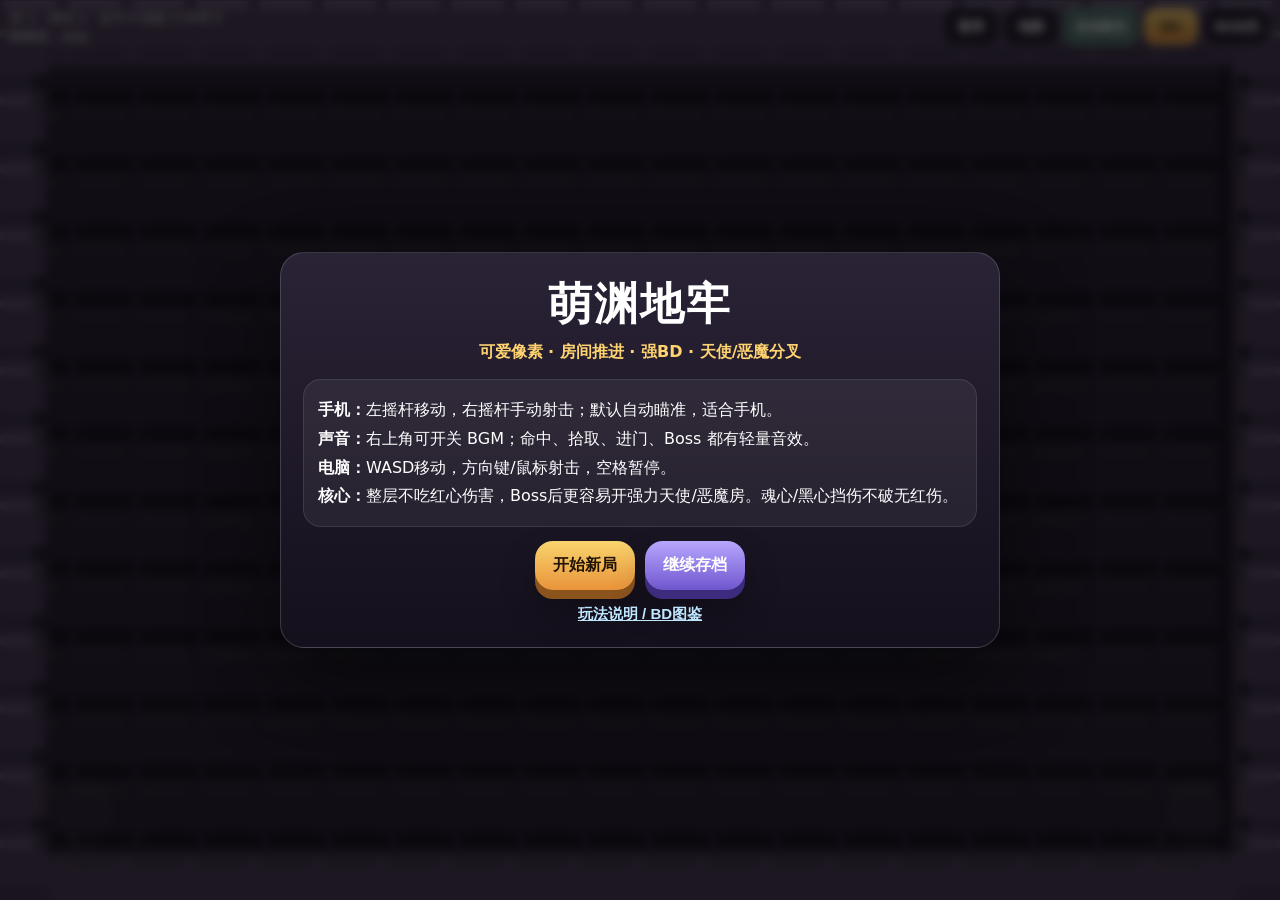
<file: index.html>
<!doctype html>
<html lang="zh-CN">
<head>
  <meta charset="utf-8" />
  <meta name="viewport" content="width=device-width,initial-scale=1,maximum-scale=1,user-scalable=no,viewport-fit=cover" />
  <meta name="theme-color" content="#171221" />
  <meta name="description" content="可爱怪诞地牢肉鸽射击网页游戏，手机和电脑都能玩。" />
  <title>萌渊地牢 Cute Abyss v8</title>
  <link rel="stylesheet" href="styles.css?v=8" />
  <link rel="manifest" href="manifest.webmanifest" />
</head>
<body>
  <div id="gameWrap">
    <canvas id="game" width="960" height="640" aria-label="Cute Abyss game canvas"></canvas>

    <div id="hud">
      <div class="hud-left">
        <div id="hearts" class="hearts"></div>
        <div id="statsLine">层 1 · 房间 1 · 金币 0 钥匙 0 炸弹 0</div>
        <div id="dealLine">特殊房：未知</div>
      </div>
      <div class="hud-right">
        <button id="btnPause" class="miniBtn">暂停</button>
        <button id="btnMap" class="miniBtn">地图</button>
        <button id="btnAuto" class="miniBtn active">自动射击</button>
        <button id="btnBag" class="miniBtn bdMiniBtn">BD</button>
        <button id="btnMusic" class="miniBtn">BGM关</button>
      </div>
    </div>

    <div id="miniMap" class="miniMap hidden"></div>
    <div id="toast" class="toast hidden"></div>
    <div id="itemDock" class="itemDock hidden"></div>
    <button id="btnBagFloat" class="bagFloatBtn hidden">🎒<br><b>查看BD</b></button>
    <button id="btnNextRoom" class="nextRoomBtn hidden">进门 / 下一房间</button>

    <div id="leftStick" class="stick"><div></div><span>移动</span></div>
    <div id="rightStick" class="stick"><div></div><span>射击</span></div>

    <div id="modal" class="modal">
      <div class="panel startPanel">
        <h1>萌渊地牢</h1>
        <p class="subtitle">可爱像素 · 房间推进 · 强BD · 天使/恶魔分叉</p>
        <div class="tips">
          <p><b>手机：</b>左摇杆移动，右摇杆手动射击；默认自动瞄准，适合手机。</p>
          <p><b>声音：</b>右上角可开关 BGM；命中、拾取、进门、Boss 都有轻量音效。</p>
          <p><b>电脑：</b>WASD移动，方向键/鼠标射击，空格暂停。</p>
          <p><b>核心：</b>整层不吃红心伤害，Boss后更容易开强力天使/恶魔房。魂心/黑心挡伤不破无红伤。</p>
        </div>
        <div class="row">
          <button id="btnStart" class="bigBtn">开始新局</button>
          <button id="btnContinue" class="bigBtn secondary">继续存档</button>
        </div>
        <button id="btnGuide" class="linkBtn">玩法说明 / BD图鉴</button>
      </div>
    </div>
  </div>
  <script src="game.js?v=8"></script>
</body>
</html>
</file>
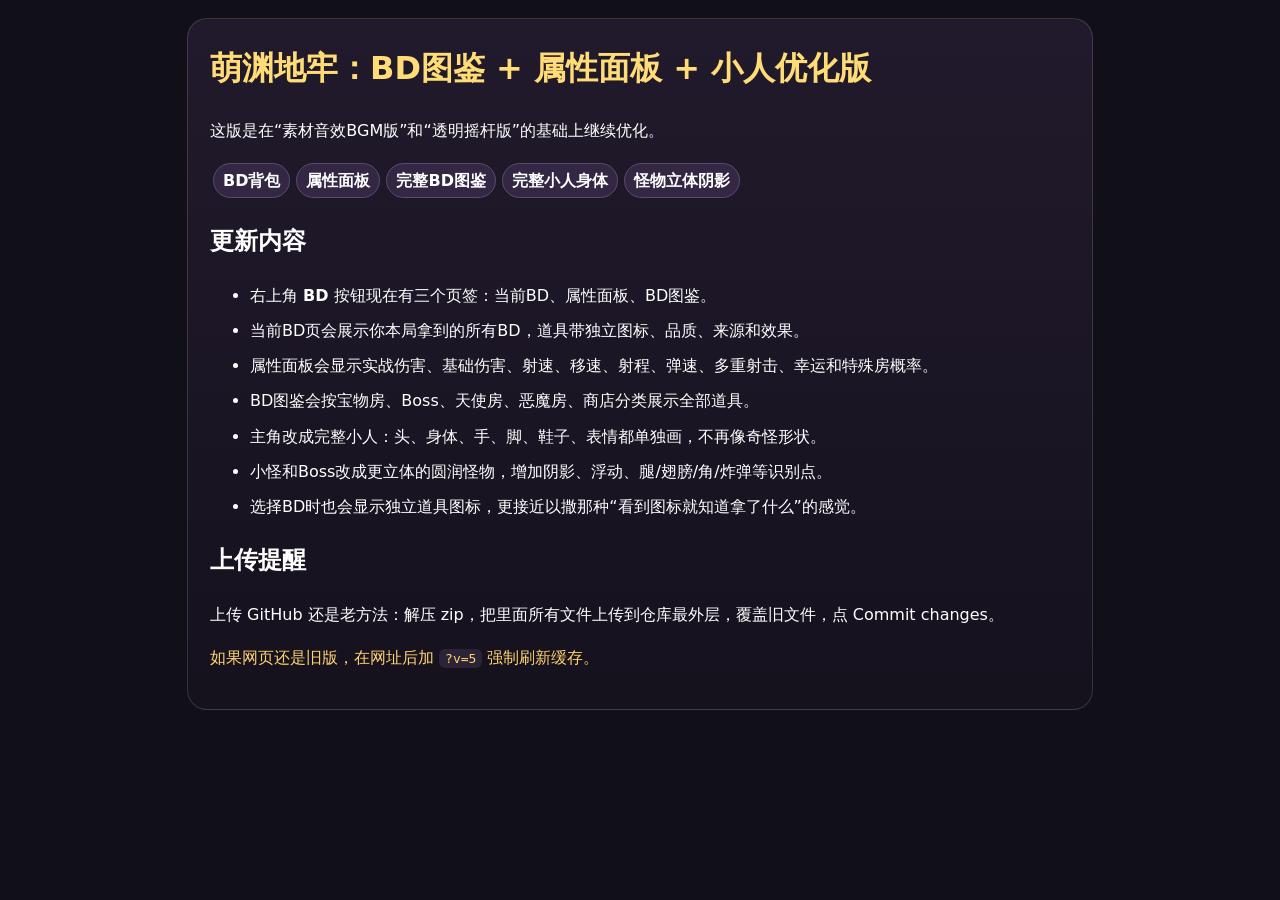
<file: 更新说明_BD图鉴属性面板小人版.html>
<!doctype html><html lang="zh-CN"><head><meta charset="utf-8"><meta name="viewport" content="width=device-width,initial-scale=1"><title>萌渊地牢更新说明</title><style>body{margin:0;background:#111018;color:#fff;font-family:system-ui,-apple-system,Segoe UI,Roboto,Noto Sans SC,sans-serif;line-height:1.7;padding:18px}.box{max-width:860px;margin:auto;background:linear-gradient(180deg,#211a2c,#15111d);border:1px solid rgba(255,255,255,.14);border-radius:20px;padding:22px}h1{margin-top:0;color:#ffdc76}.tag{display:inline-block;background:#332744;border:1px solid #5a4c6d;border-radius:999px;padding:3px 9px;margin:3px;font-weight:800}li{margin:8px 0}code{background:#2b2338;border-radius:6px;padding:2px 6px}.warn{color:#ffd36f}</style></head><body><div class="box"><h1>萌渊地牢：BD图鉴 + 属性面板 + 小人优化版</h1><p>这版是在“素材音效BGM版”和“透明摇杆版”的基础上继续优化。</p><p><span class="tag">BD背包</span><span class="tag">属性面板</span><span class="tag">完整BD图鉴</span><span class="tag">完整小人身体</span><span class="tag">怪物立体阴影</span></p><h2>更新内容</h2><ul><li>右上角 <b>BD</b> 按钮现在有三个页签：当前BD、属性面板、BD图鉴。</li><li>当前BD页会展示你本局拿到的所有BD，道具带独立图标、品质、来源和效果。</li><li>属性面板会显示实战伤害、基础伤害、射速、移速、射程、弹速、多重射击、幸运和特殊房概率。</li><li>BD图鉴会按宝物房、Boss、天使房、恶魔房、商店分类展示全部道具。</li><li>主角改成完整小人：头、身体、手、脚、鞋子、表情都单独画，不再像奇怪形状。</li><li>小怪和Boss改成更立体的圆润怪物，增加阴影、浮动、腿/翅膀/角/炸弹等识别点。</li><li>选择BD时也会显示独立道具图标，更接近以撒那种“看到图标就知道拿了什么”的感觉。</li></ul><h2>上传提醒</h2><p>上传 GitHub 还是老方法：解压 zip，把里面所有文件上传到仓库最外层，覆盖旧文件，点 Commit changes。</p><p class="warn">如果网页还是旧版，在网址后加 <code>?v=5</code> 强制刷新缓存。</p></div></body></html>
</file>
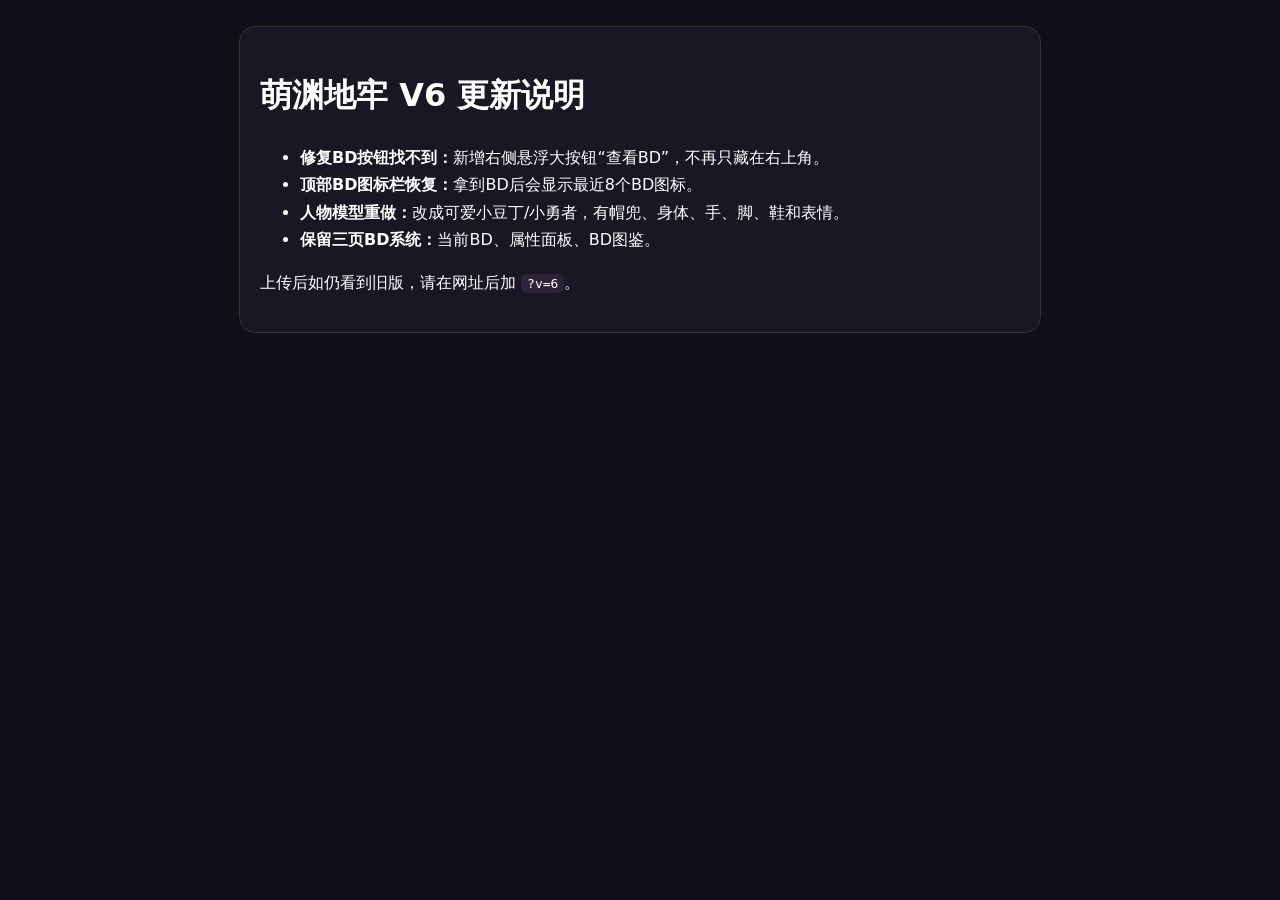
<file: 更新说明_BD按钮人物重做版.html>
<!doctype html><html lang="zh-CN"><meta charset="utf-8"><meta name="viewport" content="width=device-width,initial-scale=1"><title>更新说明</title><style>body{font-family:system-ui,-apple-system,Segoe UI,Roboto,Noto Sans SC,sans-serif;background:#111018;color:#fff;padding:18px;line-height:1.7}.box{max-width:760px;margin:auto;background:#1a1623;border:1px solid #333;border-radius:16px;padding:20px}code{background:#2b2338;padding:2px 6px;border-radius:6px}</style><body><div class="box"><h1>萌渊地牢 V6 更新说明</h1><ul><li><b>修复BD按钮找不到：</b>新增右侧悬浮大按钮“查看BD”，不再只藏在右上角。</li><li><b>顶部BD图标栏恢复：</b>拿到BD后会显示最近8个BD图标。</li><li><b>人物模型重做：</b>改成可爱小豆丁/小勇者，有帽兜、身体、手、脚、鞋和表情。</li><li><b>保留三页BD系统：</b>当前BD、属性面板、BD图鉴。</li></ul><p>上传后如仍看到旧版，请在网址后加 <code>?v=6</code>。</p></div></body></html>
</file>
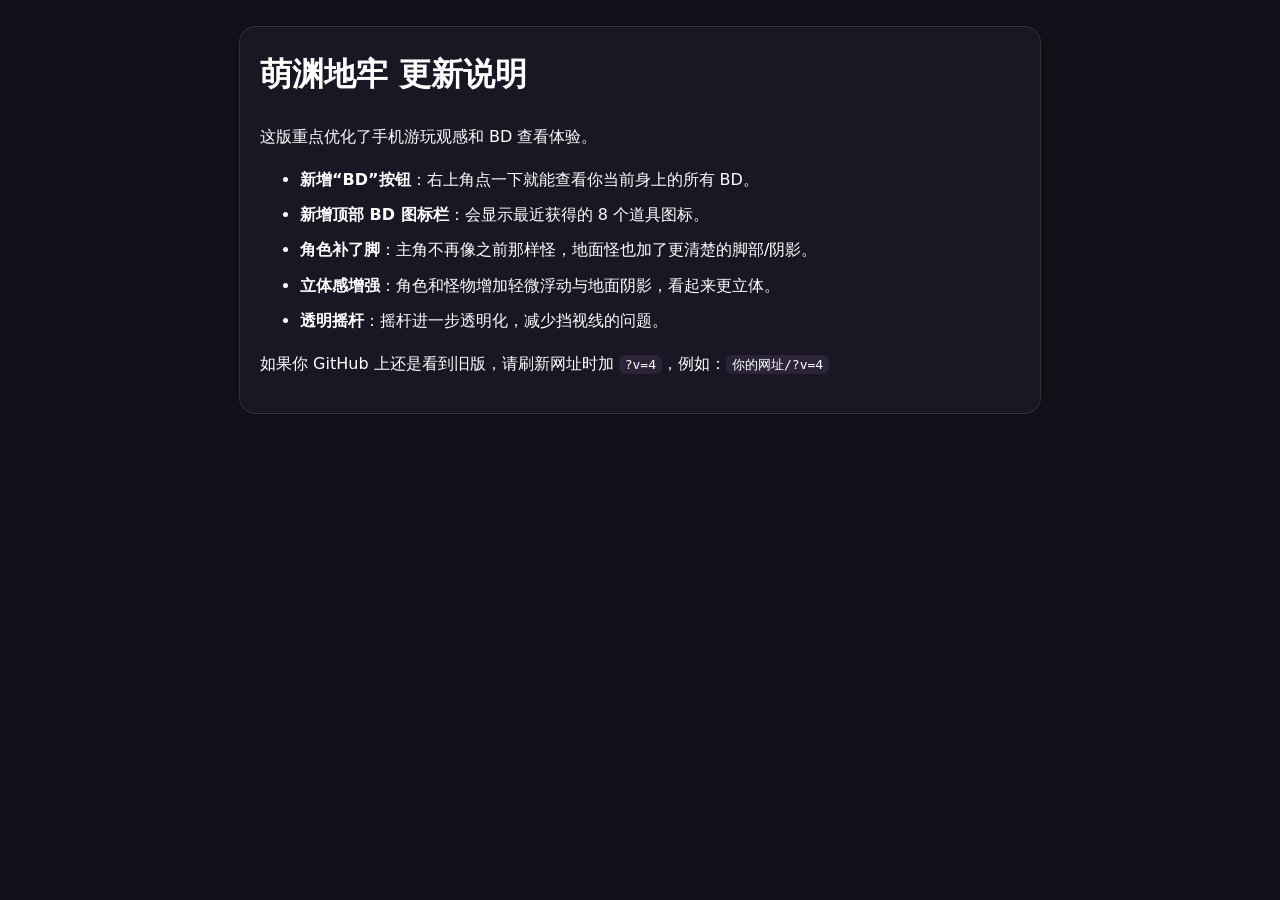
<file: 更新说明_BD背包透明摇杆版.html>
<!doctype html><html lang="zh-CN"><meta charset="utf-8"><meta name="viewport" content="width=device-width,initial-scale=1"><title>更新说明</title><style>body{font-family:system-ui,-apple-system,Segoe UI,Roboto,Noto Sans SC,sans-serif;background:#111018;color:#fff;padding:18px;line-height:1.7} .box{max-width:760px;margin:auto;background:#1a1623;border:1px solid #333;border-radius:16px;padding:20px} h1{margin-top:0} li{margin:8px 0} code{background:#2b2338;padding:2px 6px;border-radius:6px}</style><body><div class="box"><h1>萌渊地牢 更新说明</h1><p>这版重点优化了手机游玩观感和 BD 查看体验。</p><ul><li><b>新增“BD”按钮</b>：右上角点一下就能查看你当前身上的所有 BD。</li><li><b>新增顶部 BD 图标栏</b>：会显示最近获得的 8 个道具图标。</li><li><b>角色补了脚</b>：主角不再像之前那样怪，地面怪也加了更清楚的脚部/阴影。</li><li><b>立体感增强</b>：角色和怪物增加轻微浮动与地面阴影，看起来更立体。</li><li><b>透明摇杆</b>：摇杆进一步透明化，减少挡视线的问题。</li></ul><p>如果你 GitHub 上还是看到旧版，请刷新网址时加 <code>?v=4</code>，例如：<code>你的网址/?v=4</code></p></div></body></html>
</file>
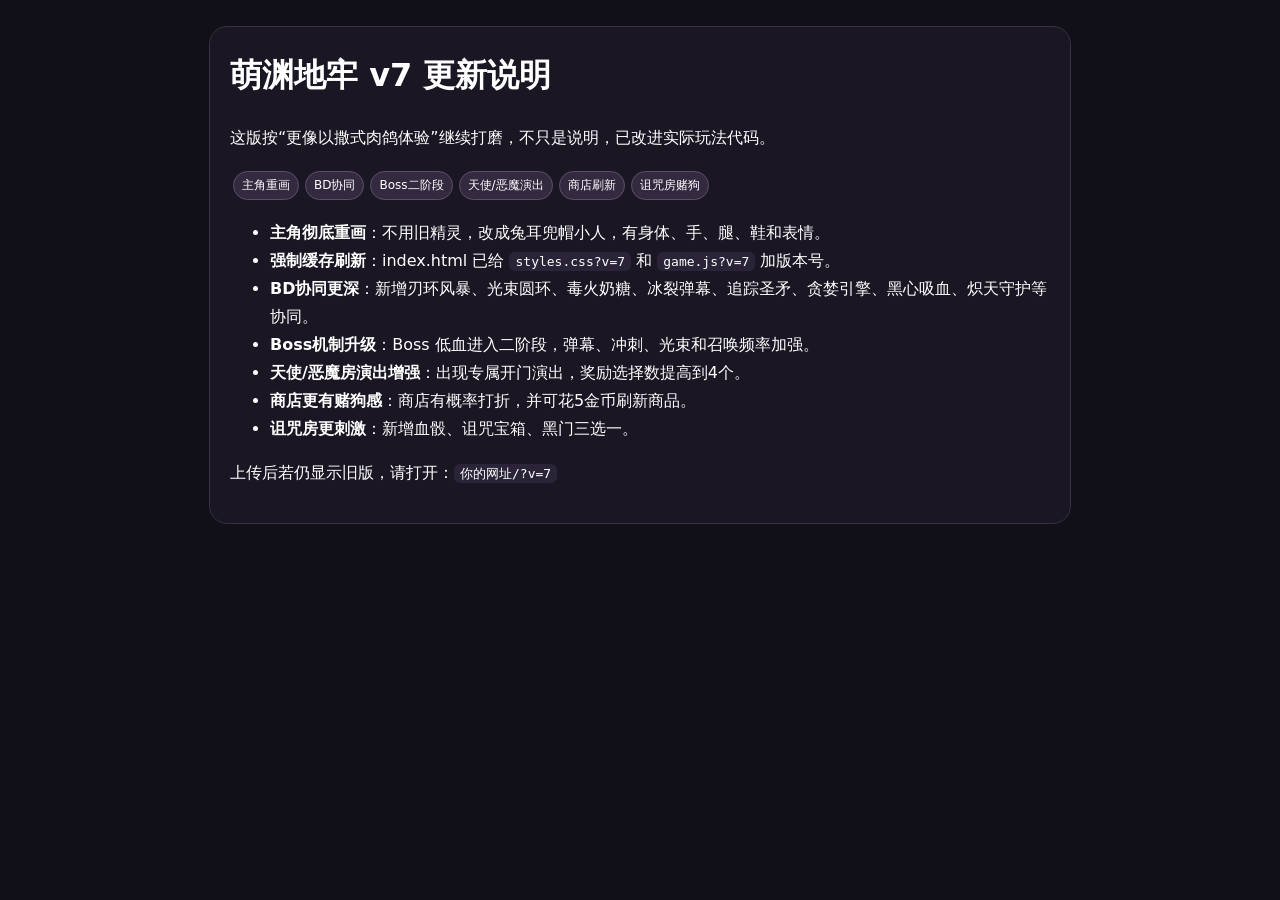
<file: 更新说明_v7人物协同赌狗房版.html>
<!doctype html><html lang="zh-CN"><meta charset="utf-8"><meta name="viewport" content="width=device-width,initial-scale=1"><title>v7更新说明</title><style>body{font-family:system-ui,-apple-system,Segoe UI,Roboto,Noto Sans SC,sans-serif;background:#111018;color:#fff;padding:18px;line-height:1.75}.box{max-width:820px;margin:auto;background:#1a1623;border:1px solid #383044;border-radius:18px;padding:20px}h1{margin-top:0}.tag{display:inline-block;background:#342a40;border:1px solid #5d4f6c;border-radius:999px;padding:3px 8px;margin:3px;font-size:12px}code{background:#2b2338;padding:2px 6px;border-radius:6px}</style><body><div class="box"><h1>萌渊地牢 v7 更新说明</h1><p>这版按“更像以撒式肉鸽体验”继续打磨，不只是说明，已改进实际玩法代码。</p><p><span class="tag">主角重画</span><span class="tag">BD协同</span><span class="tag">Boss二阶段</span><span class="tag">天使/恶魔演出</span><span class="tag">商店刷新</span><span class="tag">诅咒房赌狗</span></p><ul><li><b>主角彻底重画</b>：不用旧精灵，改成兔耳兜帽小人，有身体、手、腿、鞋和表情。</li><li><b>强制缓存刷新</b>：index.html 已给 <code>styles.css?v=7</code> 和 <code>game.js?v=7</code> 加版本号。</li><li><b>BD协同更深</b>：新增刃环风暴、光束圆环、毒火奶糖、冰裂弹幕、追踪圣矛、贪婪引擎、黑心吸血、炽天守护等协同。</li><li><b>Boss机制升级</b>：Boss 低血进入二阶段，弹幕、冲刺、光束和召唤频率加强。</li><li><b>天使/恶魔房演出增强</b>：出现专属开门演出，奖励选择数提高到4个。</li><li><b>商店更有赌狗感</b>：商店有概率打折，并可花5金币刷新商品。</li><li><b>诅咒房更刺激</b>：新增血骰、诅咒宝箱、黑门三选一。</li></ul><p>上传后若仍显示旧版，请打开：<code>你的网址/?v=7</code></p></div></body></html>
</file>
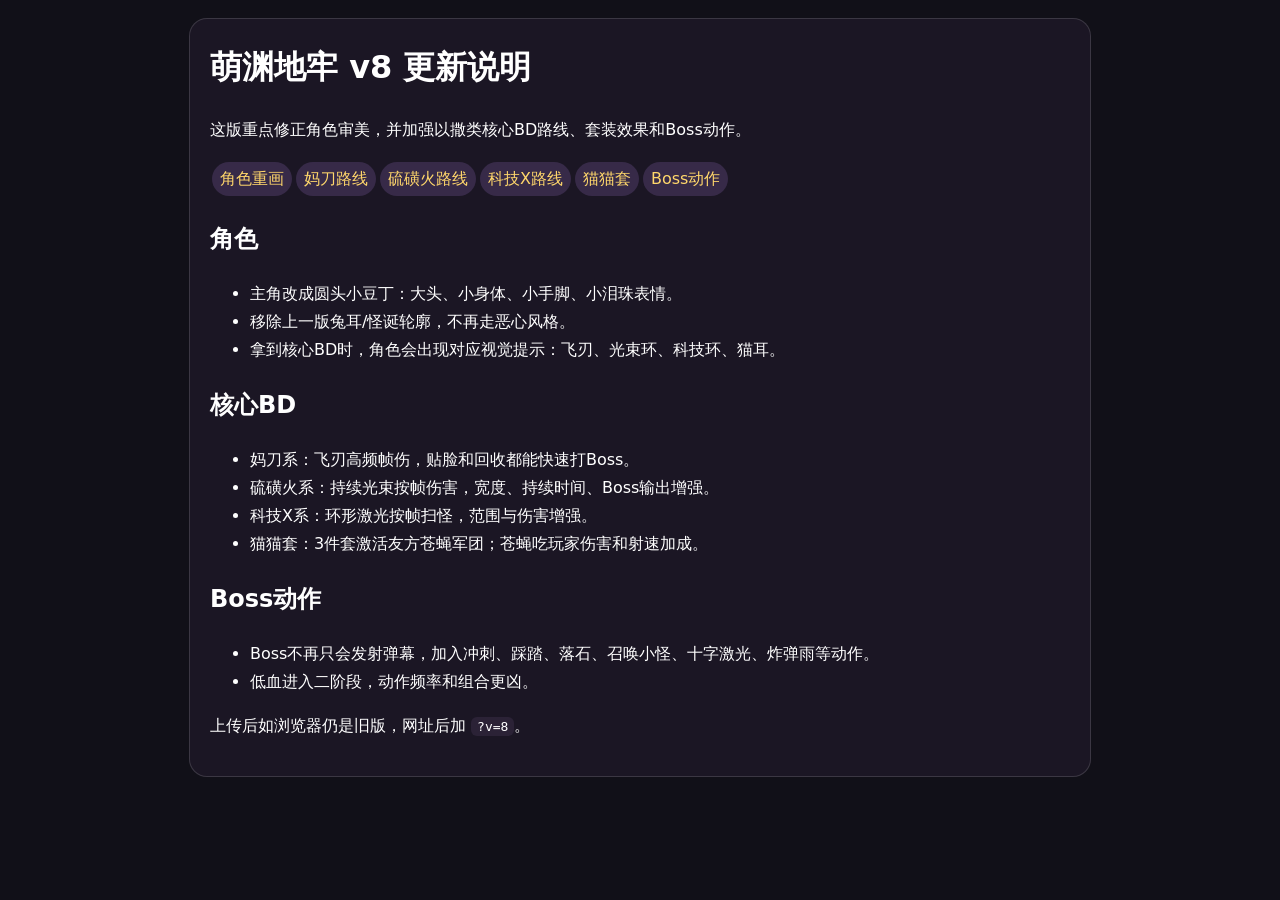
<file: 更新说明_v8可爱角色核心BDBoss动作版.html>
<!doctype html><html lang="zh-CN"><meta charset="utf-8"><meta name="viewport" content="width=device-width,initial-scale=1"><title>v8 更新说明</title><style>body{margin:0;background:#111018;color:#fff;font-family:system-ui,-apple-system,"Noto Sans SC",sans-serif;line-height:1.75;padding:18px}.box{max-width:860px;margin:auto;background:#1b1624;border:1px solid rgba(255,255,255,.14);border-radius:18px;padding:20px}h1{margin-top:0}.tag{display:inline-block;padding:3px 8px;border-radius:999px;background:#372a48;color:#ffd76b;margin:2px}code{background:#2b2236;border-radius:6px;padding:2px 6px}</style><body><div class="box"><h1>萌渊地牢 v8 更新说明</h1><p>这版重点修正角色审美，并加强以撒类核心BD路线、套装效果和Boss动作。</p><p><span class="tag">角色重画</span><span class="tag">妈刀路线</span><span class="tag">硫磺火路线</span><span class="tag">科技X路线</span><span class="tag">猫猫套</span><span class="tag">Boss动作</span></p><h2>角色</h2><ul><li>主角改成圆头小豆丁：大头、小身体、小手脚、小泪珠表情。</li><li>移除上一版兔耳/怪诞轮廓，不再走恶心风格。</li><li>拿到核心BD时，角色会出现对应视觉提示：飞刃、光束环、科技环、猫耳。</li></ul><h2>核心BD</h2><ul><li>妈刀系：飞刃高频帧伤，贴脸和回收都能快速打Boss。</li><li>硫磺火系：持续光束按帧伤害，宽度、持续时间、Boss输出增强。</li><li>科技X系：环形激光按帧扫怪，范围与伤害增强。</li><li>猫猫套：3件套激活友方苍蝇军团；苍蝇吃玩家伤害和射速加成。</li></ul><h2>Boss动作</h2><ul><li>Boss不再只会发射弹幕，加入冲刺、踩踏、落石、召唤小怪、十字激光、炸弹雨等动作。</li><li>低血进入二阶段，动作频率和组合更凶。</li></ul><p>上传后如浏览器仍是旧版，网址后加 <code>?v=8</code>。</p></div></body></html>
</file>
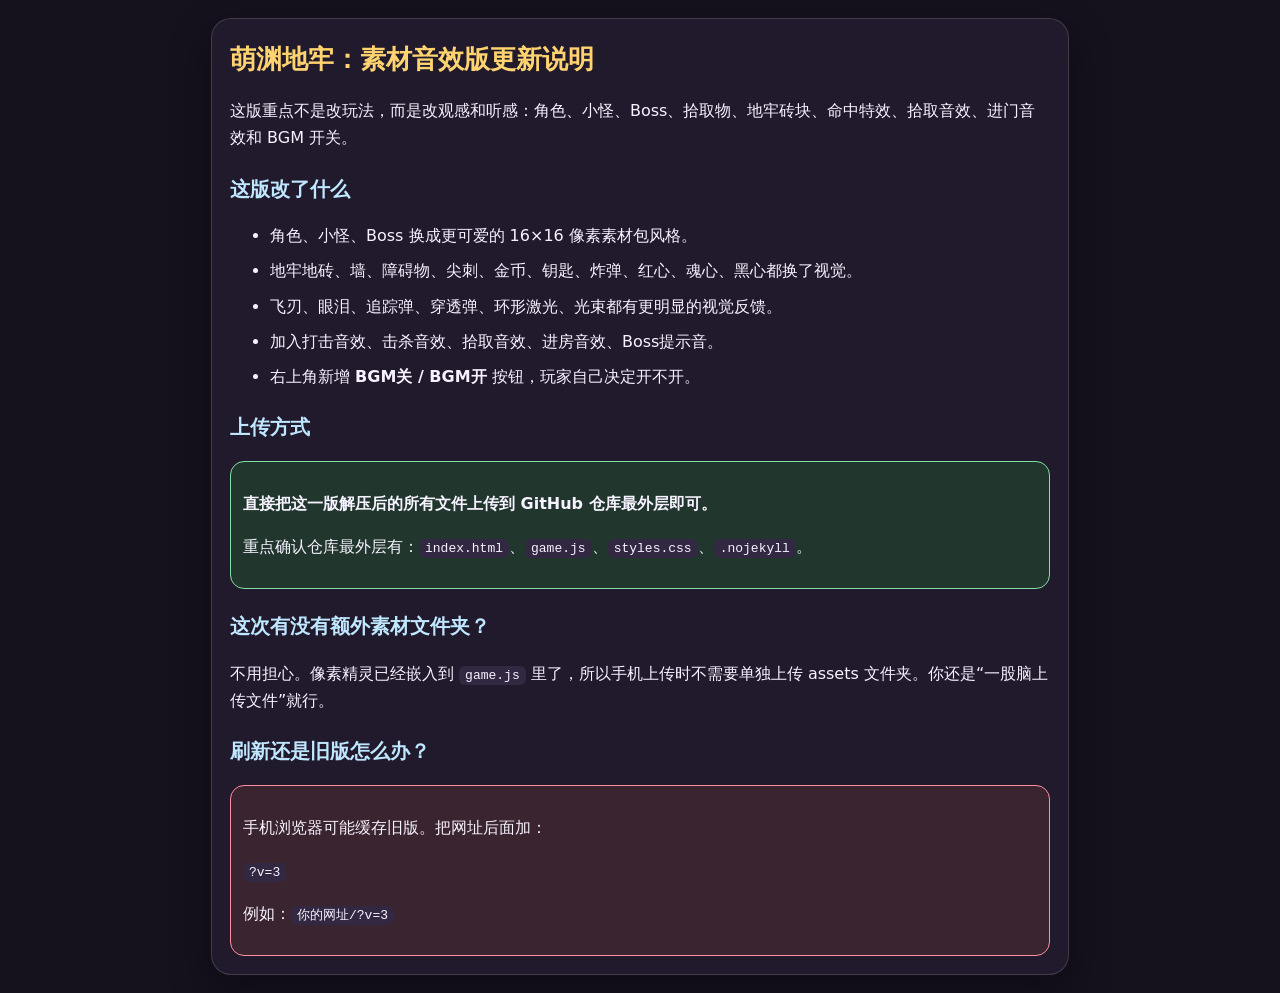
<file: 更新说明_素材音效版.html>
<!doctype html><html lang="zh-CN"><head><meta charset="utf-8"><meta name="viewport" content="width=device-width,initial-scale=1"><title>萌渊地牢：素材音效版更新说明</title><style>body{margin:0;background:#15111d;color:#f7f2ff;font-family:system-ui,-apple-system,"Noto Sans SC",sans-serif;line-height:1.7;padding:18px}.card{max-width:820px;margin:auto;background:#211a2d;border:1px solid rgba(255,255,255,.14);border-radius:20px;padding:18px;box-shadow:0 16px 40px rgba(0,0,0,.35)}h1{font-size:26px;margin:0 0 12px;color:#ffd36f}h2{font-size:20px;color:#bfe7ff;margin-top:20px}code{background:#332842;border-radius:6px;padding:2px 6px}li{margin:8px 0}.warn{background:#3a2430;border:1px solid #ff8fa0;border-radius:14px;padding:12px}.ok{background:#21372d;border:1px solid #83e0a3;border-radius:14px;padding:12px}</style></head><body><div class="card"><h1>萌渊地牢：素材音效版更新说明</h1><p>这版重点不是改玩法，而是改观感和听感：角色、小怪、Boss、拾取物、地牢砖块、命中特效、拾取音效、进门音效和 BGM 开关。</p><h2>这版改了什么</h2><ul><li>角色、小怪、Boss 换成更可爱的 16×16 像素素材包风格。</li><li>地牢地砖、墙、障碍物、尖刺、金币、钥匙、炸弹、红心、魂心、黑心都换了视觉。</li><li>飞刃、眼泪、追踪弹、穿透弹、环形激光、光束都有更明显的视觉反馈。</li><li>加入打击音效、击杀音效、拾取音效、进房音效、Boss提示音。</li><li>右上角新增 <b>BGM关 / BGM开</b> 按钮，玩家自己决定开不开。</li></ul><h2>上传方式</h2><div class="ok"><p><b>直接把这一版解压后的所有文件上传到 GitHub 仓库最外层即可。</b></p><p>重点确认仓库最外层有：<code>index.html</code>、<code>game.js</code>、<code>styles.css</code>、<code>.nojekyll</code>。</p></div><h2>这次有没有额外素材文件夹？</h2><p>不用担心。像素精灵已经嵌入到 <code>game.js</code> 里了，所以手机上传时不需要单独上传 assets 文件夹。你还是“一股脑上传文件”就行。</p><h2>刷新还是旧版怎么办？</h2><div class="warn"><p>手机浏览器可能缓存旧版。把网址后面加：</p><p><code>?v=3</code></p><p>例如：<code>你的网址/?v=3</code></p></div></div></body></html>
</file>
<file: styles.css>
*{box-sizing:border-box;-webkit-tap-highlight-color:transparent}html,body{margin:0;height:100%;overflow:hidden;background:#111018;color:#fff;font-family:system-ui,-apple-system,"Segoe UI",Roboto,"Noto Sans SC",Arial,sans-serif;touch-action:none;user-select:none}#gameWrap{position:fixed;inset:0;background:radial-gradient(circle at 50% 25%,#2a2034,#111018 65%);display:flex;align-items:center;justify-content:center}canvas{width:100vw;height:100vh;display:block;image-rendering:auto;background:#17121d}#hud{position:absolute;top:env(safe-area-inset-top,0);left:0;right:0;padding:8px 10px;display:flex;justify-content:space-between;gap:8px;pointer-events:none;text-shadow:0 2px 3px #000;z-index:5}.hud-left{display:flex;flex-direction:column;gap:3px;font-size:13px;line-height:1.2}.hearts{font-size:18px;letter-spacing:1px}.hud-right{display:flex;gap:6px;pointer-events:auto}.miniBtn{border:1px solid rgba(255,255,255,.2);background:rgba(15,12,20,.66);color:#fff;border-radius:12px;padding:8px 10px;font-weight:800;backdrop-filter:blur(8px)}.miniBtn.active{background:rgba(99,238,159,.30);border-color:rgba(142,255,185,.55)}.miniMap{position:absolute;right:10px;top:62px;width:140px;min-height:120px;background:rgba(10,8,14,.72);border:1px solid rgba(255,255,255,.18);border-radius:14px;padding:8px;z-index:6;display:grid;grid-template-columns:repeat(7,16px);grid-auto-rows:16px;gap:3px;backdrop-filter:blur(6px)}.miniRoom{border-radius:4px;background:#393044;border:1px solid #5a4c67}.miniRoom.current{background:#f8d16a;box-shadow:0 0 10px #f8d16a}.miniRoom.boss{background:#f06275}.miniRoom.treasure{background:#78d7ff}.miniRoom.shop{background:#ffd36f}.miniRoom.secret{background:#c79cff}.hidden{display:none!important}.toast{position:absolute;left:50%;top:70px;transform:translateX(-50%);max-width:88vw;padding:10px 14px;border-radius:999px;background:rgba(10,8,14,.78);border:1px solid rgba(255,255,255,.22);font-weight:800;z-index:20;text-align:center;box-shadow:0 10px 30px rgba(0,0,0,.28)}.stick{position:absolute;width:132px;height:132px;border-radius:50%;background:rgba(255,255,255,.06);border:2px solid rgba(255,255,255,.12);z-index:10;bottom:calc(22px + env(safe-area-inset-bottom,0));backdrop-filter:blur(6px);display:flex;align-items:center;justify-content:center;color:rgba(255,255,255,.55);font-size:12px;font-weight:900}.stick div{position:absolute;width:56px;height:56px;border-radius:50%;background:rgba(255,255,255,.28);border:2px solid rgba(255,255,255,.28);transform:translate(0,0)}.stick span{position:absolute;bottom:17px}.stick.active{background:rgba(255,255,255,.10);border-color:rgba(255,255,255,.26)}#leftStick{left:18px}#rightStick{right:18px}.modal{position:absolute;inset:0;background:rgba(5,4,8,.62);display:flex;align-items:center;justify-content:center;z-index:30;padding:16px;backdrop-filter:blur(5px)}.modal.hidden{display:none}.panel{width:min(720px,96vw);max-height:88vh;overflow:auto;border-radius:24px;background:linear-gradient(180deg,rgba(44,36,56,.96),rgba(20,16,28,.98));border:1px solid rgba(255,255,255,.16);box-shadow:0 30px 80px rgba(0,0,0,.5);padding:22px}.startPanel{text-align:center}.panel h1{margin:0;font-size:44px;letter-spacing:2px}.subtitle{margin:8px 0 16px;color:#ffd36f;font-weight:900}.tips{text-align:left;background:rgba(255,255,255,.06);border:1px solid rgba(255,255,255,.10);border-radius:18px;padding:12px 14px;margin:14px 0}.tips p{margin:7px 0;line-height:1.35}.row{display:flex;gap:10px;justify-content:center;flex-wrap:wrap}.bigBtn,.choiceBtn{border:none;border-radius:18px;padding:14px 18px;background:linear-gradient(180deg,#f9d56e,#e9933a);color:#221404;font-size:16px;font-weight:1000;box-shadow:0 9px 0 #8c541d,0 18px 34px rgba(0,0,0,.28)}.bigBtn:active,.choiceBtn:active{transform:translateY(4px);box-shadow:0 5px 0 #8c541d}.bigBtn.secondary{background:linear-gradient(180deg,#b8a7ff,#7056ce);color:#fff;box-shadow:0 9px 0 #3d2b7d,0 18px 34px rgba(0,0,0,.28)}.linkBtn{margin-top:14px;border:none;background:transparent;color:#bfe7ff;font-weight:900;text-decoration:underline;font-size:15px}.choices{display:grid;grid-template-columns:repeat(3,1fr);gap:12px;margin-top:14px}.choiceCard{border-radius:18px;background:rgba(255,255,255,.07);border:1px solid rgba(255,255,255,.13);padding:14px;min-height:178px;text-align:left;display:flex;flex-direction:column;gap:8px}.choiceCard h3{margin:0;font-size:18px}.choiceCard .q{font-size:12px;color:#ffd36f;font-weight:900}.choiceCard .d{font-size:13px;line-height:1.35;color:#eee;flex:1}.choiceCard .cost{font-weight:1000;color:#ff9aa7}.choiceCard.angel{background:linear-gradient(180deg,rgba(255,247,195,.12),rgba(255,255,255,.04));border-color:rgba(255,234,146,.34)}.choiceCard.devil{background:linear-gradient(180deg,rgba(255,77,92,.14),rgba(255,255,255,.04));border-color:rgba(255,82,100,.38)}.choiceBtn{width:100%;padding:10px 12px;border-radius:14px;font-size:14px}.smallText{font-size:12px;color:#cfc8d8;line-height:1.45}.guideGrid{display:grid;grid-template-columns:1fr 1fr;gap:12px;text-align:left}.guideBox{background:rgba(255,255,255,.06);border:1px solid rgba(255,255,255,.10);border-radius:16px;padding:12px}.guideBox h3{margin:0 0 8px}.itemList{max-height:260px;overflow:auto;font-size:12px;line-height:1.5}.danger{color:#ff8fa0}.holy{color:#fff1a8}.kbd{background:#342a40;border:1px solid #5d4f6c;border-radius:6px;padding:1px 5px;font-weight:900}@media (max-width:760px){.panel{padding:16px;border-radius:20px}.panel h1{font-size:34px}.choices{grid-template-columns:1fr}.choiceCard{min-height:auto}.guideGrid{grid-template-columns:1fr}.stick{width:116px;height:116px}.stick div{width:50px;height:50px}.hud-left{font-size:11px;max-width:58vw}.hearts{font-size:15px}.miniBtn{padding:7px 8px;font-size:12px}.miniMap{right:8px;top:72px}}
@media (pointer:fine){.stick{opacity:.22}.stick.active{opacity:.75}}

/* 手机竖屏保险按钮：不靠找门，点一下直接进入可用房间 */
.nextRoomBtn{position:absolute;left:50%;bottom:calc(168px + env(safe-area-inset-bottom,0));transform:translateX(-50%);z-index:18;border:2px solid rgba(255,255,255,.25);border-radius:999px;padding:13px 22px;background:linear-gradient(180deg,#ffde78,#e89531);color:#241304;font-size:17px;font-weight:1000;box-shadow:0 8px 0 #8f541d,0 18px 32px rgba(0,0,0,.34);text-shadow:none}.nextRoomBtn:active{transform:translateX(-50%) translateY(4px);box-shadow:0 4px 0 #8f541d,0 14px 24px rgba(0,0,0,.28)}
@media (orientation:portrait){.nextRoomBtn{bottom:calc(154px + env(safe-area-inset-bottom,0));font-size:16px;padding:12px 19px}.miniMap{opacity:.86}.stick{bottom:calc(16px + env(safe-area-inset-bottom,0))}}

/* 素材包风格版：像素精灵表显示更清楚 */
canvas{image-rendering:pixelated;image-rendering:crisp-edges}.hud-right{flex-wrap:wrap;justify-content:flex-end}.miniBtn{min-width:54px}
@media (max-width:760px){.hud-right{max-width:42vw}.miniBtn{font-size:11px;padding:6px 7px;min-width:auto}.toast{top:86px}}


/* 透明摇杆 + BD显示 */
.itemDock{position:absolute;left:10px;right:10px;top:78px;display:flex;gap:6px;flex-wrap:nowrap;overflow-x:auto;padding:6px 2px;z-index:7;pointer-events:none;scrollbar-width:none}.itemDock::-webkit-scrollbar{display:none}.itemChip{width:40px;height:40px;flex:0 0 auto;border-radius:12px;border:1px solid rgba(255,255,255,.18);background:linear-gradient(180deg,rgba(255,255,255,.12),rgba(255,255,255,.04));box-shadow:0 8px 18px rgba(0,0,0,.22);display:flex;align-items:center;justify-content:center;position:relative;backdrop-filter:blur(6px)}.itemChip .sym{font-size:20px;filter:drop-shadow(0 1px 1px rgba(0,0,0,.5))}.itemChip .tier{position:absolute;right:3px;bottom:2px;font-size:10px;font-weight:900;color:#ffe08a}.itemChip.angel{background:linear-gradient(180deg,rgba(255,244,181,.28),rgba(255,255,255,.06))}.itemChip.devil{background:linear-gradient(180deg,rgba(255,93,121,.24),rgba(255,255,255,.05))}.itemChip.boss{background:linear-gradient(180deg,rgba(255,168,92,.26),rgba(255,255,255,.04))}.itemChip.shop{background:linear-gradient(180deg,rgba(122,215,255,.24),rgba(255,255,255,.05))}.bagGrid{display:grid;grid-template-columns:repeat(2,1fr);gap:10px}.bagCard{display:flex;gap:10px;align-items:flex-start;background:rgba(255,255,255,.06);border:1px solid rgba(255,255,255,.10);border-radius:16px;padding:10px}.bagCard .itemChip{width:50px;height:50px;pointer-events:none}.bagMeta h4{margin:0 0 4px;font-size:16px}.bagMeta .d{font-size:12px;line-height:1.45;color:#e8e0ef}.bagMeta .q{font-size:11px;color:#ffd36f;font-weight:900;margin-bottom:4px}.bagTop{display:flex;justify-content:space-between;gap:8px;align-items:center;margin-bottom:10px}.bagStats{font-size:12px;color:#ddd}.stick{background:rgba(255,255,255,.025)!important;border-color:rgba(255,255,255,.09)!important;backdrop-filter:none}.stick div{background:rgba(255,255,255,.12)!important;border-color:rgba(255,255,255,.18)!important}.stick span{opacity:.42}.stick.active{background:rgba(255,255,255,.04)!important;border-color:rgba(255,255,255,.16)!important}@media (max-width:760px){.itemDock{top:92px;left:8px;right:8px}.itemChip{width:36px;height:36px;border-radius:10px}.itemChip .sym{font-size:18px}.bagGrid{grid-template-columns:1fr}.stick{width:108px;height:108px;opacity:.55}.stick div{width:46px;height:46px}.stick span{display:none}}
/* 以撒式BD背包 / 图鉴页增强 */
.choiceIcon{display:flex;justify-content:center;margin-bottom:7px}.choiceCard{text-align:center}.choiceCard .d,.choiceCard .cost{text-align:left}.bagTabs{display:flex;gap:8px;flex-wrap:wrap;margin:10px 0 14px}.tabBtn{border:1px solid rgba(255,255,255,.18);border-radius:999px;background:rgba(255,255,255,.06);color:#fff;padding:9px 13px;font-weight:900}.tabBtn.active{background:linear-gradient(180deg,#ffd870,#e89531);color:#241304;border-color:rgba(255,255,255,.35)}.statPanel{display:grid;grid-template-columns:1fr 1fr;gap:8px}.statRow{display:flex;justify-content:space-between;gap:12px;background:rgba(255,255,255,.06);border:1px solid rgba(255,255,255,.10);border-radius:14px;padding:10px 12px}.statRow b{color:#ffe08a}.statRow span{text-align:right;color:#f4ecff}.flagWrap{display:flex;gap:7px;flex-wrap:wrap}.flagPill{border:1px solid rgba(255,255,255,.15);background:rgba(255,255,255,.07);border-radius:999px;padding:5px 8px;font-size:12px;font-weight:800;color:#dff5ff}.codexGrid{display:grid;grid-template-columns:repeat(2,1fr);gap:8px;margin-bottom:14px}.codexCell{display:flex;gap:10px;align-items:flex-start;background:rgba(255,255,255,.055);border:1px solid rgba(255,255,255,.10);border-radius:14px;padding:9px}.codexCell b{font-size:14px}.codexCell p{margin:3px 0 0;font-size:11px;line-height:1.35;color:#ddd}.codexCell.angel{border-color:rgba(255,238,150,.25)}.codexCell.devil{border-color:rgba(255,105,128,.28)}.itemChip{image-rendering:pixelated}.itemChip .sym{font-weight:1000}@media (max-width:760px){.bagTop{display:block}.bagStats{margin-top:6px}.statPanel,.codexGrid{grid-template-columns:1fr}.tabBtn{flex:1;padding:9px 8px}.codexCell .itemChip{width:42px;height:42px}.codexCell p{font-size:10.5px}.statRow{font-size:12px;padding:9px}}


/* V6：BD查看按钮强制固定显示，避免被手机竖屏HUD挤掉 */
.bagFloatBtn{position:absolute;right:10px;top:42%;transform:translateY(-50%);z-index:22;border:2px solid rgba(255,255,255,.28);border-radius:18px;padding:10px 8px;min-width:72px;background:linear-gradient(180deg,rgba(255,220,110,.96),rgba(230,145,45,.96));color:#241304;font-size:13px;font-weight:1000;box-shadow:0 7px 0 #8f541d,0 18px 32px rgba(0,0,0,.38);text-shadow:none;line-height:1.15}.bagFloatBtn b{font-size:13px}.bagFloatBtn:active{transform:translateY(calc(-50% + 4px));box-shadow:0 3px 0 #8f541d,0 12px 24px rgba(0,0,0,.3)}.bdMiniBtn{background:linear-gradient(180deg,rgba(255,220,110,.88),rgba(230,145,45,.88))!important;color:#241304!important;border-color:rgba(255,255,255,.35)!important}.itemDock{top:88px;left:8px;right:90px;max-height:48px;pointer-events:auto}.itemDock .itemChip{box-shadow:0 5px 14px rgba(0,0,0,.32)}@media (orientation:portrait){.bagFloatBtn{right:8px;top:38%;min-width:68px;padding:9px 7px}.itemDock{top:106px;right:82px}.hud-left{max-width:62vw}.hud-right{max-width:36vw}.miniBtn{font-size:10.5px;padding:6px 6px}}@media (max-width:430px){.bagFloatBtn{top:36%;min-width:64px;font-size:12px}.bagFloatBtn b{font-size:12px}.itemDock{right:78px}.hud-left{max-width:64vw}.hud-right{max-width:34vw}.miniBtn{font-size:10px;padding:5px 5px}}


/* v7：更明显的小人、赌狗房间、协同提示 */
.synergyWrap{display:flex;flex-wrap:wrap;gap:6px;margin:8px 0 12px}.synergyPill{border:1px solid rgba(255,226,138,.35);background:linear-gradient(180deg,rgba(255,211,111,.18),rgba(255,255,255,.05));border-radius:999px;padding:5px 9px;font-size:12px;font-weight:900;color:#ffe6a0}.dealStage{position:relative;overflow:hidden;border-radius:20px;padding:14px;background:radial-gradient(circle at 50% 20%,rgba(255,255,255,.16),rgba(255,255,255,.04) 45%,rgba(0,0,0,.18));border:1px solid rgba(255,255,255,.16);margin-bottom:12px}.dealStage.angel:before,.dealStage.devil:before{content:"";position:absolute;inset:-40%;opacity:.28;animation:spinDeal 7s linear infinite}.dealStage.angel:before{background:conic-gradient(from 0deg,transparent,#fff0a6,transparent,#9ce8ff,transparent)}.dealStage.devil:before{background:conic-gradient(from 0deg,transparent,#ff4f73,transparent,#7b2cff,transparent)}.dealStage>*{position:relative}.dealStage h2{margin:0 0 6px}@keyframes spinDeal{to{transform:rotate(360deg)}}.gambleRow{display:grid;grid-template-columns:repeat(3,1fr);gap:10px;margin-top:12px}.gambleBtn{border:none;border-radius:16px;padding:13px 10px;background:linear-gradient(180deg,#d9b7ff,#7554d8);color:#fff;font-weight:1000;box-shadow:0 7px 0 #3e2b82}.gambleBtn:active{transform:translateY(3px);box-shadow:0 4px 0 #3e2b82}.bossWarning{position:absolute;left:50%;top:118px;transform:translateX(-50%);z-index:9;background:rgba(70,10,22,.72);border:1px solid rgba(255,119,140,.45);border-radius:999px;padding:7px 13px;font-weight:1000;color:#ffd5df;text-shadow:0 2px 3px #000;pointer-events:none}.miniBtn.synergyHot{box-shadow:0 0 0 2px rgba(255,220,110,.45),0 0 16px rgba(255,220,110,.35)}
@media(max-width:760px){.gambleRow{grid-template-columns:1fr}.dealStage{padding:12px}.synergyPill{font-size:11px}.bossWarning{top:136px;font-size:12px;max-width:88vw;text-align:center}.bagFloatBtn{background:linear-gradient(180deg,rgba(255,236,142,.98),rgba(255,149,80,.98));}}
</file>
